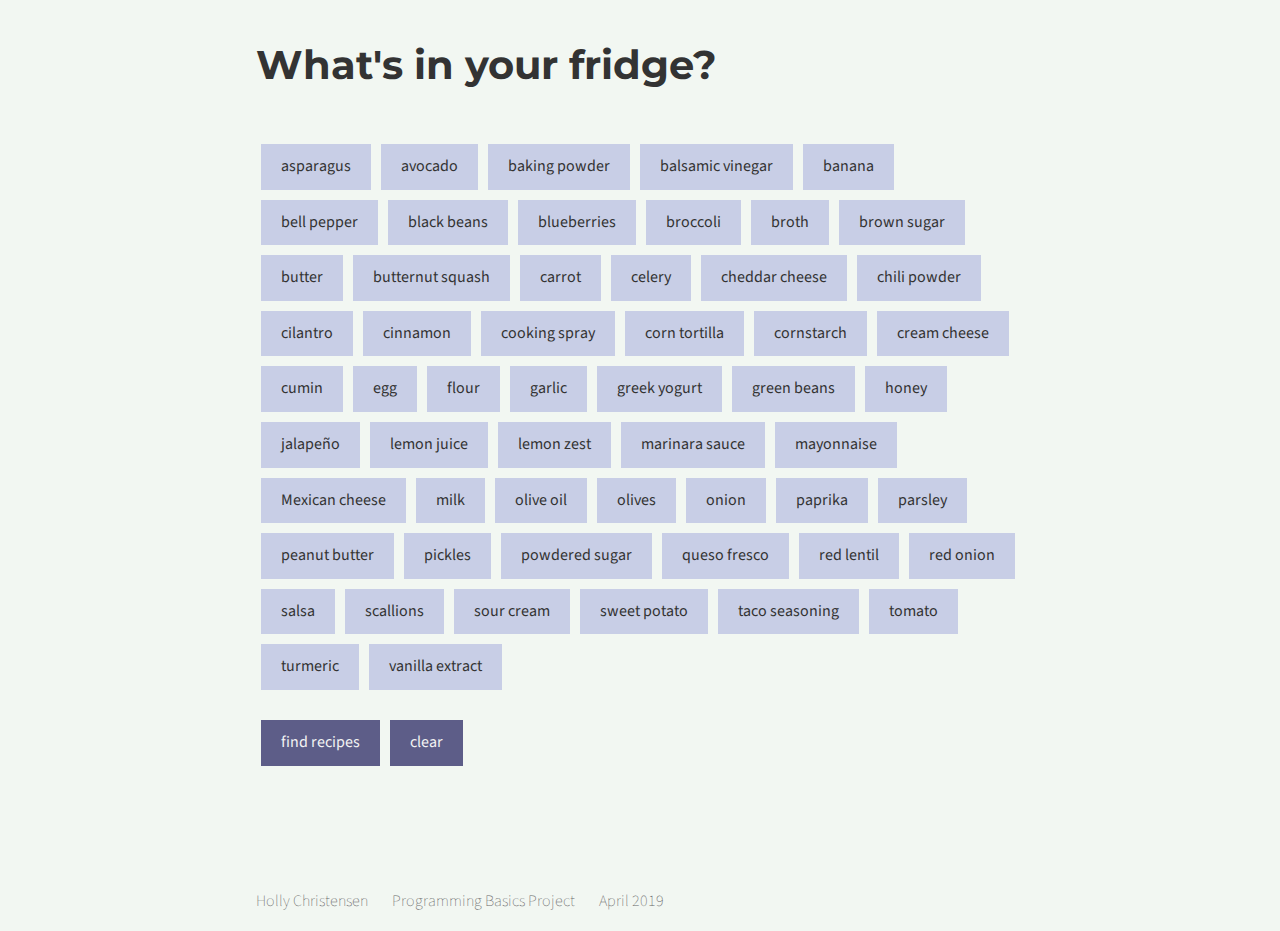
<file: whats-in-your-fridge/index.html>
<!DOCTYPE html>
<!--  Holly Christensen -->
<!-- April 2019 -->

<html>

<head>
    <meta charset="utf-8" />
    <title>Prg Final</title>

    <!-- css files -->
    <link rel="stylesheet" href="styles.css" />

    <!-- google fonts -->
    <link href="https://fonts.googleapis.com/css?family=Montserrat:700|Vollkorn:600i|Source+Sans+Pro:100, 100i, 200" rel="stylesheet" />
</head>

<body>
    <!-- page title -->
    <h1>What's in your fridge?</h1>

    <main>
        <!-- summary -->
        <section>
            <div id="tiles"></div>
            <div id="buttons">
                <div onclick="getRecipes()" class="button">find recipes</div>
                <div onclick="clearSelected()" class="button">clear</div>
            </div>
            <div id="recipeTiles"></div>
        </section>
    </main>

    <footer>
        <h4>Holly Christensen</h4>
        <h4>Programming Basics Project</h4>
        <h4>April 2019</h4>
    </footer>
</body>

<!-- <script src="parser.js"></script> -->
<script src="recipes.js"></script>
<script src="ingredients.js"></script>
<script src="lists.js"></script>
<script src="overlap.js"></script>
<script src="main.js"></script>

</html>
</file>
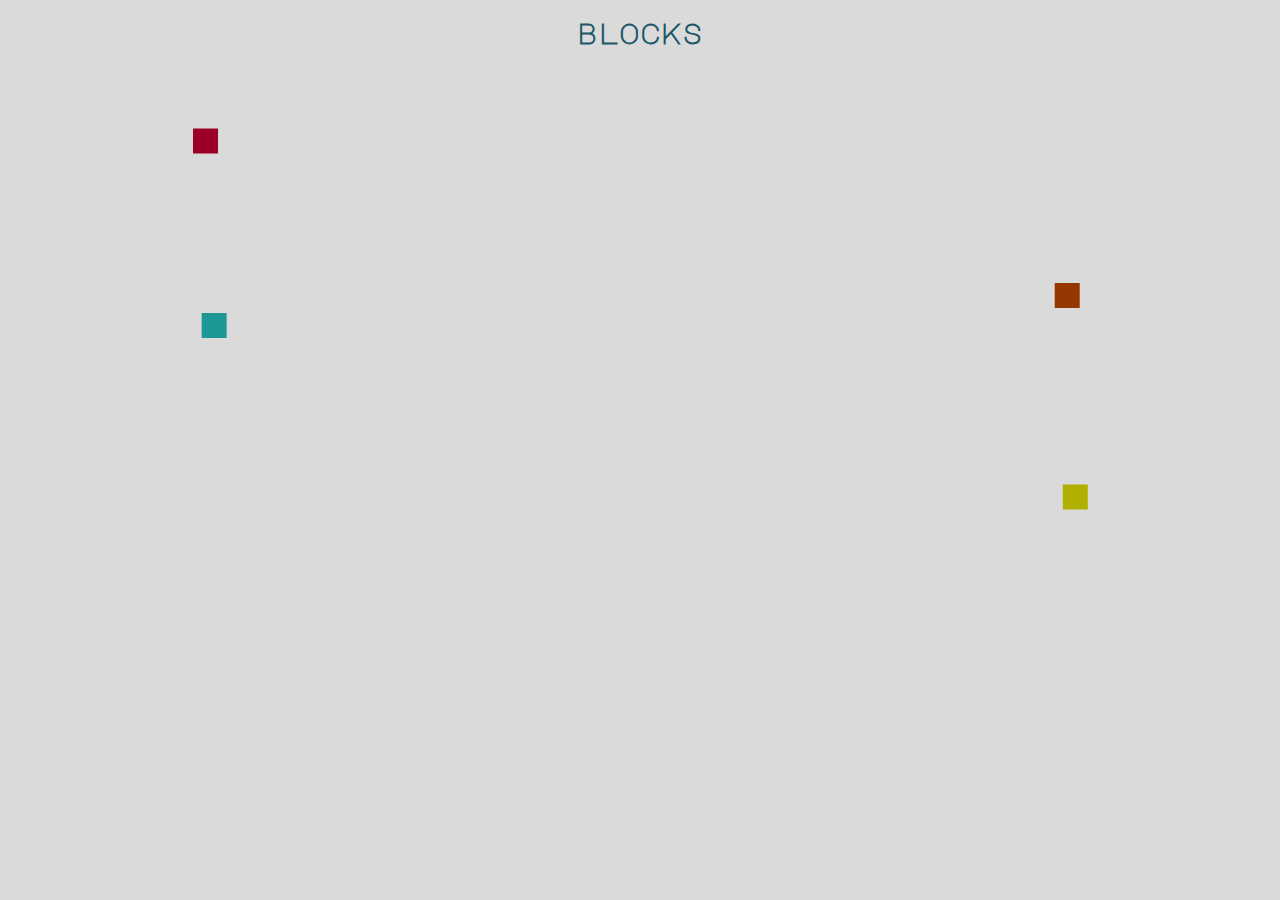
<file: block-animation/array-art.html>
<!DOCTYPE html>
<html>

<head>
    <meta charset="utf-8" />
    <title>Pew Pew</title>
    <link href="https://fonts.googleapis.com/css?family=Major+Mono+Display" rel="stylesheet" />

    <style type="text/css">
        * {
            background-color: rgb(218, 218, 218);
            color: rgb(27, 87, 104);
        }
        
        canvas {
            background-color: rgb(218, 218, 218);
        }
        
        div {
            margin: 0px auto;
            width: 900px;
            height: 500px;
            display: flex;
        }
        
        h1 {
            text-align: center;
            font-family: "Major Mono Display", sans-serif;
            font-size: 28px;
        }
        
        p {
            text-align: center;
            font-family: "Major Mono Display", sans-serif;
            font-size: 13px;
        }
    </style>
    <script src="array-art-2.js"></script>
</head>

<body>
    <h1>blocks</h1>
    <div>
        <canvas id="myCanvas" width="900" height="500"></canvas>
    </div>
</body>

</html>
</file>
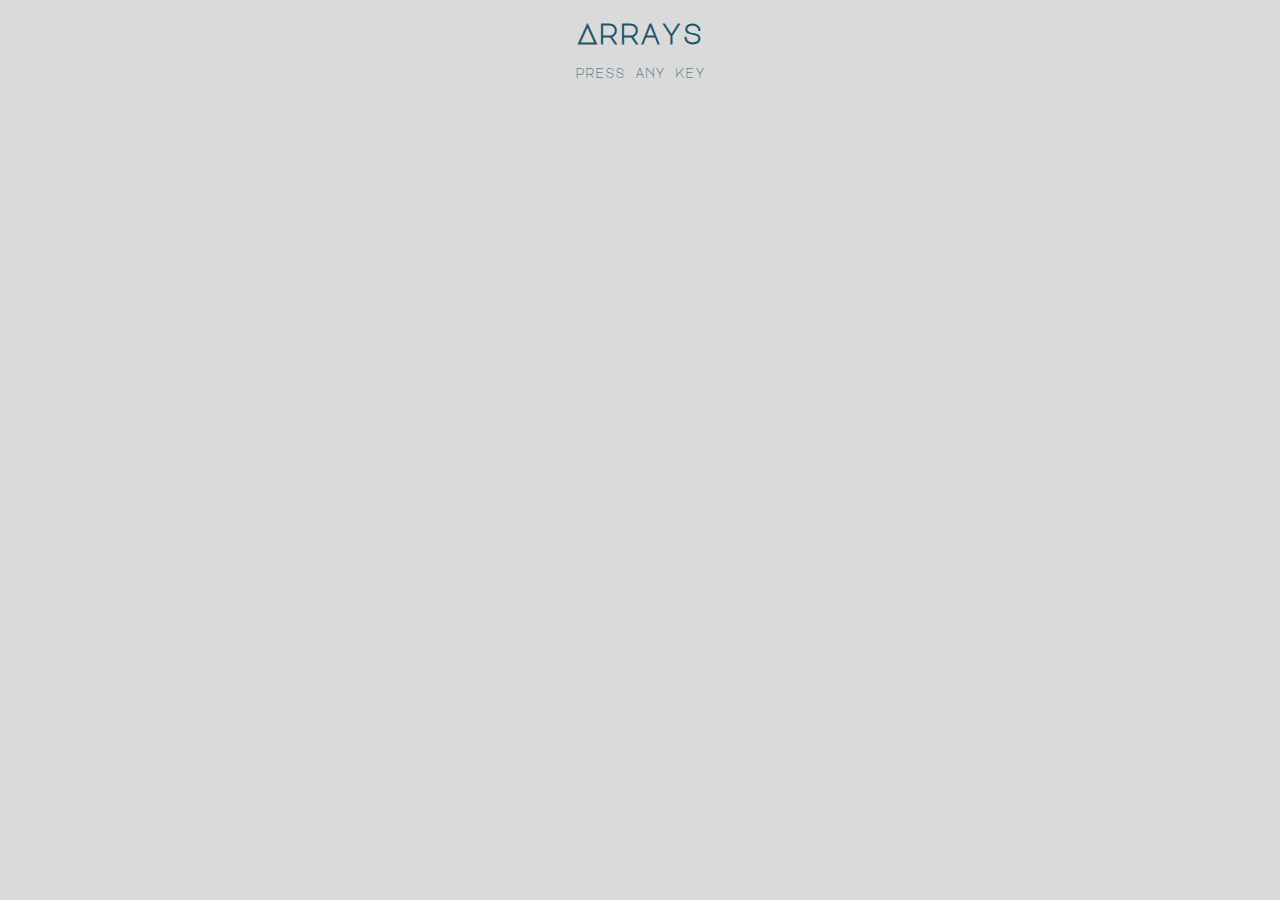
<file: block-game/array-game.html>
<!DOCTYPE html>
<html>

<head>
    <meta charset="utf-8" />
    <title>Pew Pew</title>
    <link href="https://fonts.googleapis.com/css?family=Major+Mono+Display" rel="stylesheet" />

    <style type="text/css">
        * {
            background-color: rgb(218, 218, 218);
            color: rgb(27, 87, 104);
        }
        
        canvas {
            background-color: rgb(218, 218, 218);
        }
        
        div {
            margin: 0px auto;
            width: 700px;
            height: 500px;
        }
        
        h1 {
            text-align: center;
            font-family: "Major Mono Display", sans-serif;
            font-size: 28px;
        }
        
        p {
            text-align: center;
            font-family: "Major Mono Display", sans-serif;
            font-size: 13px;
        }
    </style>
    <script src="array-game.js"></script>
</head>

<body>
    <h1>Arrays</h1>
    <p>
        press any key
    </p>
    <div>
        <canvas id="myCanvas" width="700" height="500"></canvas>
    </div>
</body>

</html>
</file>
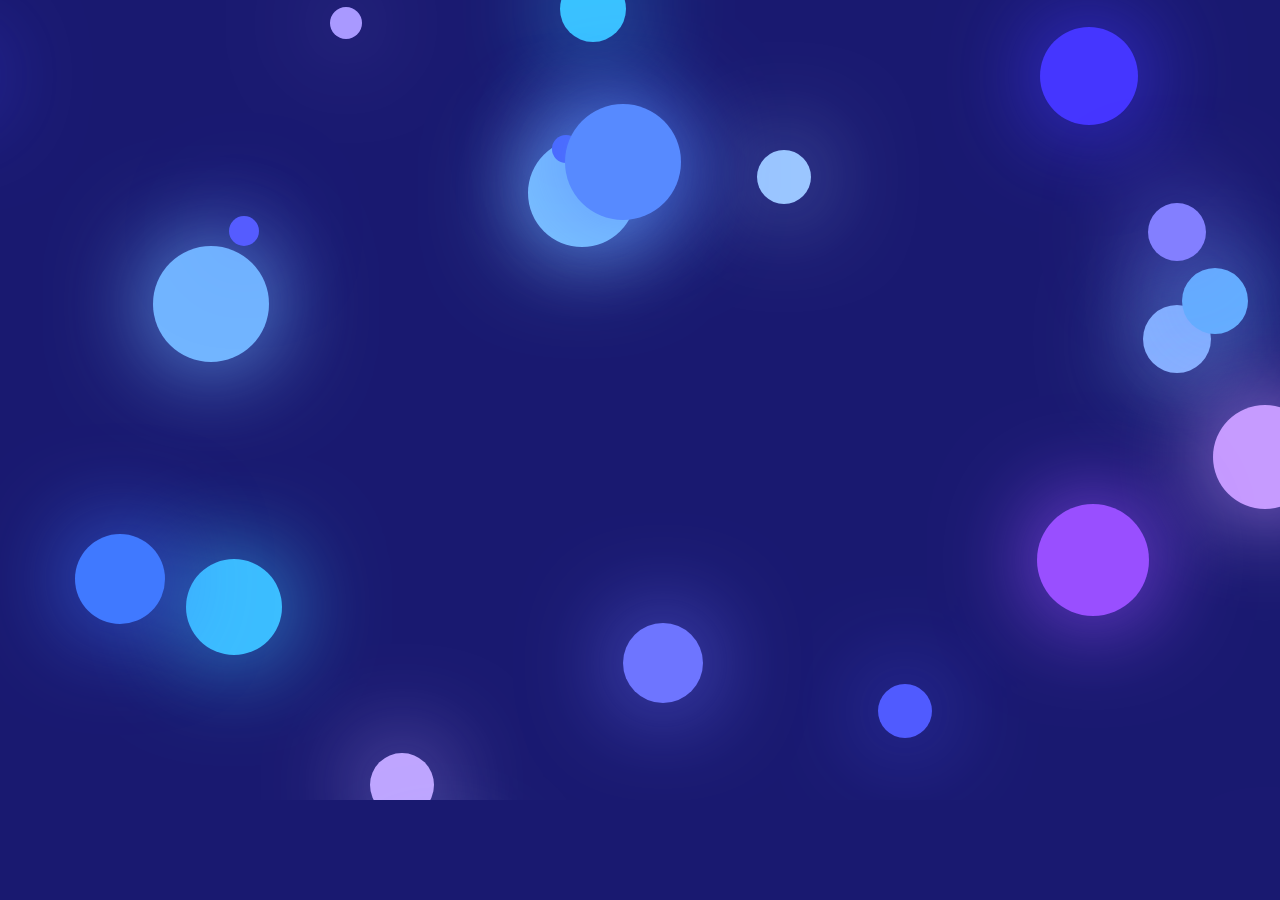
<file: dotsAnimation/dots-animation.html>
<!DOCTYPE html>
<html>

<head>
    <meta charset="utf-8" />
    <title>My Animation</title>

    <style type="text/css">
        * {
            margin: 0;
            padding: 0;
            background-color: midnightblue;
        }
    </style>
</head>

<body>
    <canvas id="dotsCanvas" width="1500" height="800"></canvas>
</body>
<script src="dots-animation.js"></script>

</html>
</file>
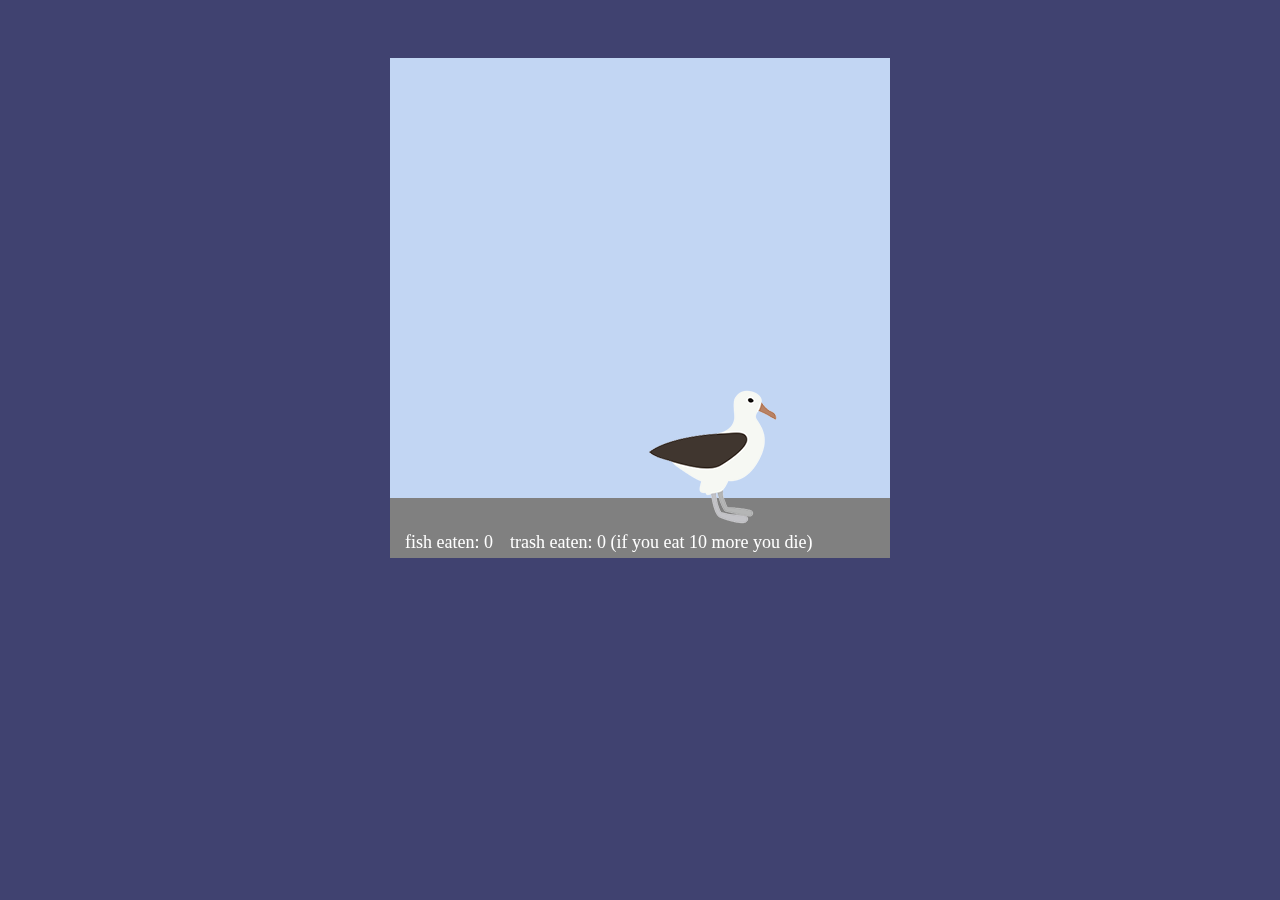
<file: Newsgame/game.html>
<!DOCTYPE html>
<html>

<head>
    <meta charset="utf-8" />
    <title>Walk 2 directions</title>

    <script src="walk.js"></script>
    <script src="falling.js"></script>

    <link rel="stylesheet" href="game.css" />
</head>

<body>
    <canvas id="myCanvas" width="500" height="500"> </canvas>

    <img id="albatross" src="images/sprite64x64-2.png" style="display:none" />
    <img id="dead" src="images/sprite-dead.png" style="display:none" />

    <audio src="crunch.mp3" preload="auto" controls="none" style="display:none" id="goodSound"></audio>
    <audio src="thump.mp3" preload="auto" controls="none" style="display:none" id="badSound"></audio>
</body>

</html>
</file>
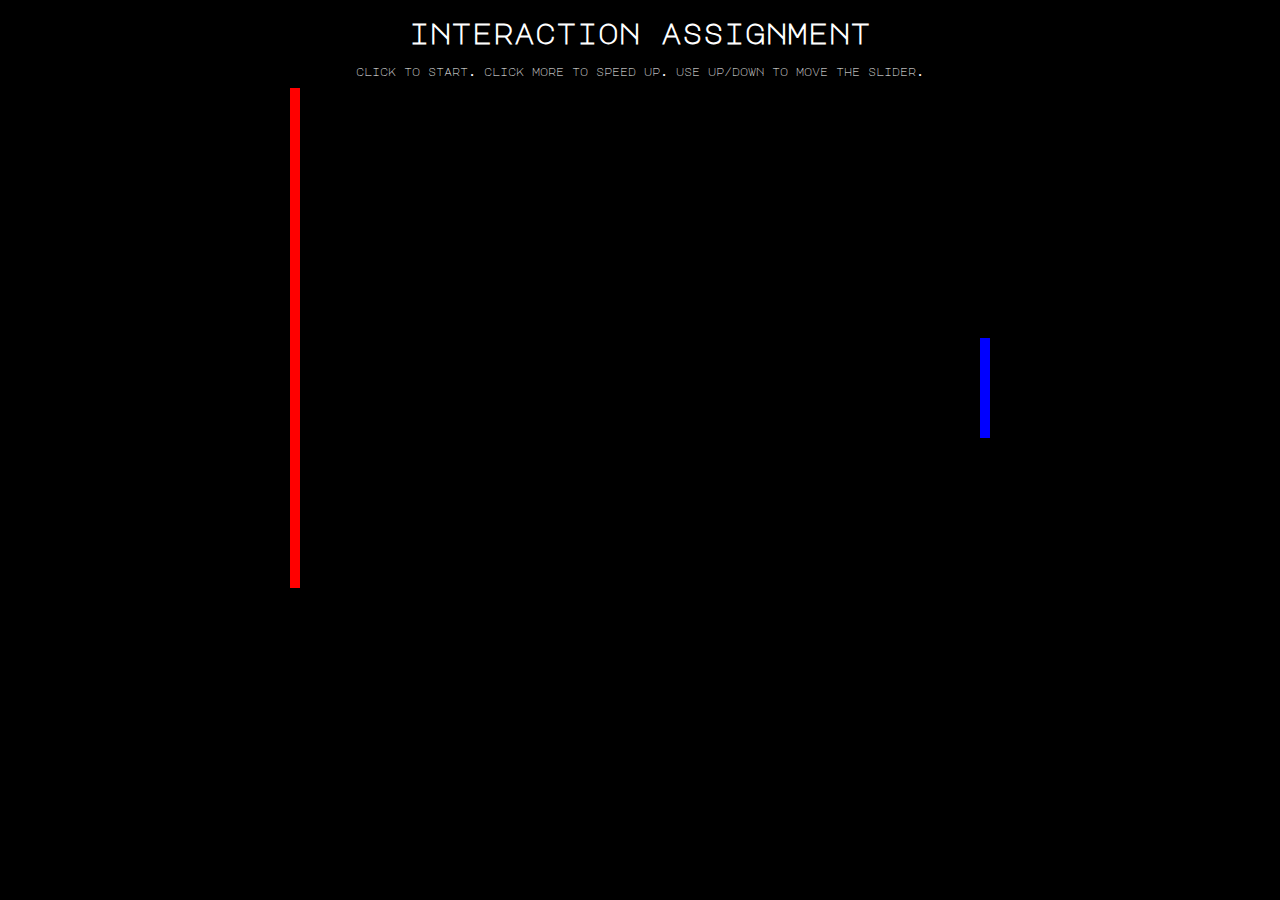
<file: pong-game/interaction.html>
<!DOCTYPE html>
<html>

<head>
    <meta charset="utf-8" />
    <title>Pew Pew</title>
    <link href="https://fonts.googleapis.com/css?family=Major+Mono+Display" rel="stylesheet" />

    <style type="text/css">
        * {
            background-color: black;
            color: white;
        }
        
        canvas {
            background-color: black;
        }
        
        div {
            margin: 0px auto;
            background-color: red;
            width: 700px;
            height: 500px;
        }
        
        h1 {
            text-align: center;
            font-family: "Major Mono Display", sans-serif;
            font-size: 28px;
        }
        
        p {
            text-align: center;
            font-family: "Major Mono Display", sans-serif;
            font-size: 11px;
        }
    </style>
    <script src="interaction.js"></script>
</head>

<body>
    <h1>interaction assignment</h1>
    <p>
        click to start. click more to speed up. use up/down to move the slider.
    </p>
    <div>
        <canvas id="myCanvas" width="700" height="500"></canvas>
    </div>
</body>

</html>
</file>
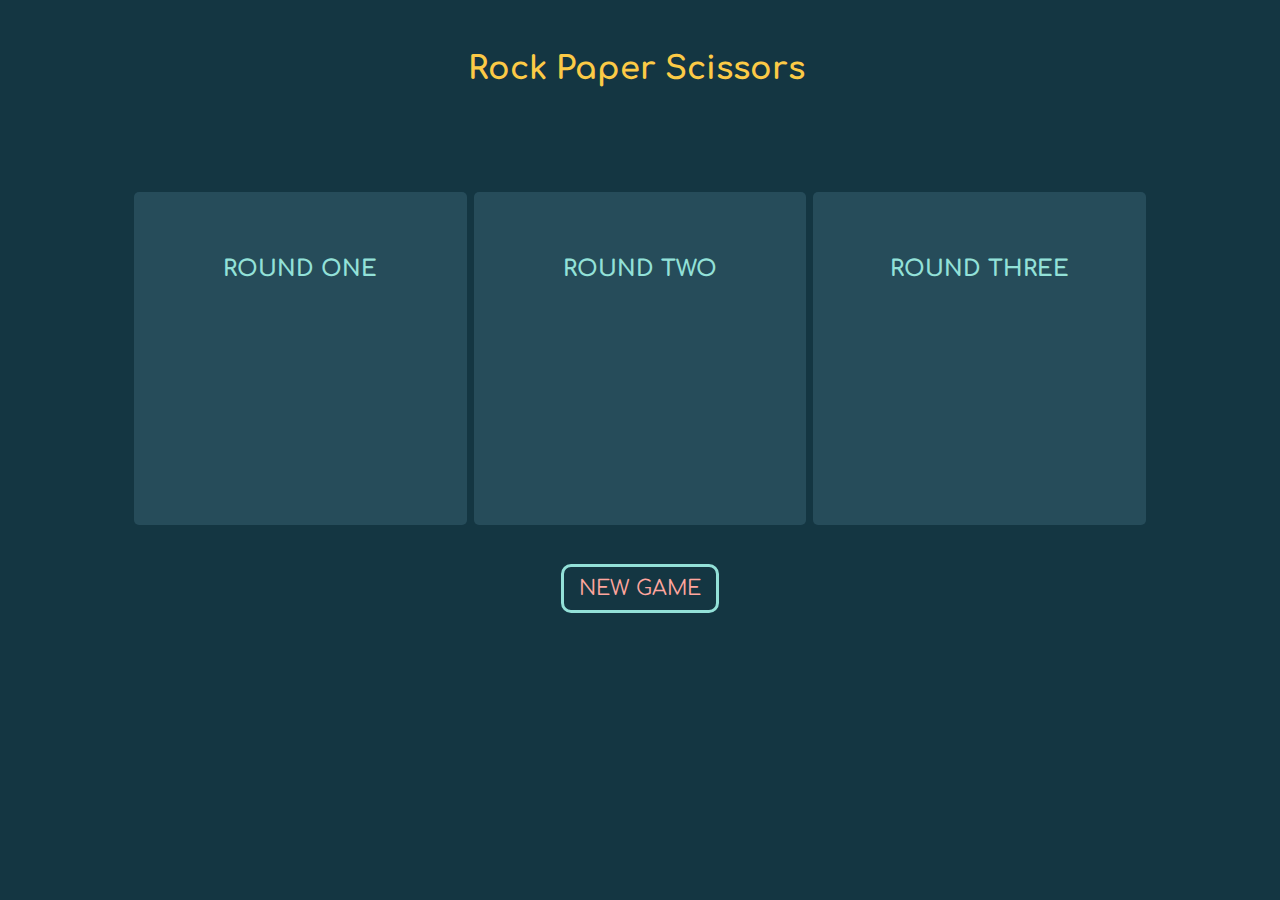
<file: rock-paper-scissors/rps.html>
<!DOCTYPE html>
<html>

<head>
    <meta charset="utf-8" />
    <title>Rock Paper Scissors</title>

    <link href="rps.css" rel="stylesheet" />
    <link href="https://fonts.googleapis.com/css?family=Baloo+Tamma|Baloo+Thambi|Comfortaa|Concert+One" rel="stylesheet" />
    <link rel="icon" href="rock3.png" type="image/x-icon" />
</head>

<body>
    <h1>Rock Paper Scissors</h1>
    <div id="result"></div>
    <div id="boxes">
        <div class="round">
            <p>ROUND ONE</p>

            <div id="oneVs"></div>
            <p id="one"></p>
        </div>
        <div class="round">
            <p>ROUND TWO</p>

            <div id="twoVs"></div>
            <p id="two"></p>
        </div>
        <div class="round">
            <p>ROUND THREE</p>

            <div id="threeVs"></div>
            <p id="three"></p>
        </div>
    </div>
    <div id="button-div">
        <button id="reset" onclick="playGame(3)">NEW GAME</button>
    </div>
</body>

<script src="rps.js"></script>

</html>
</file>
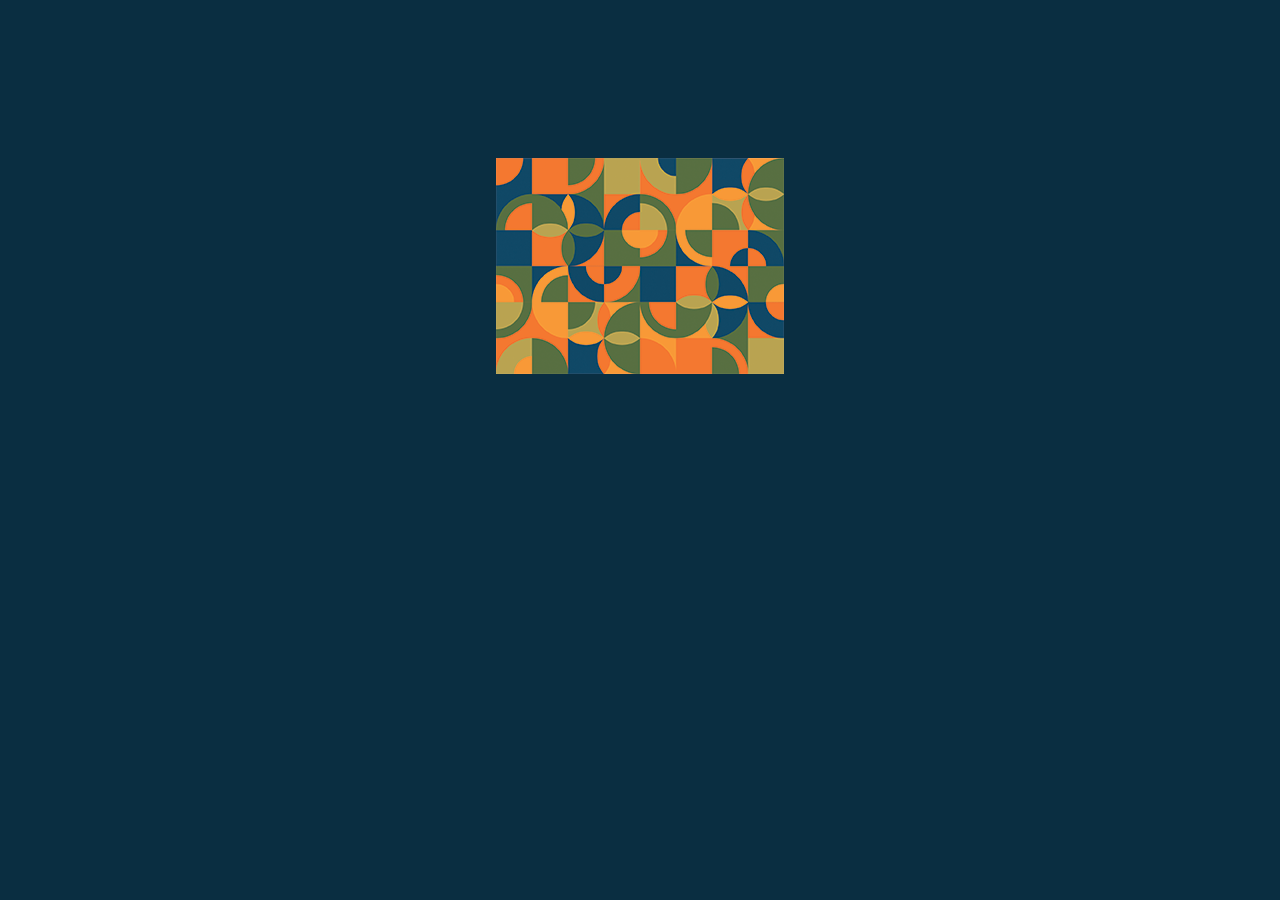
<file: spritesheet-animation/sprite-sheet-geometry.html>
<!DOCTYPE html>
<html>

<head>
    <meta charset="utf-8" />
    <title>Geometric Animation</title>
    <style>
        body {
            background-color: #0a2e41;
            display: flex;
            justify-content: center;
        }
        
        canvas {
            margin-top: 150px;
            background-color: #0a2e41;
        }
    </style>
    <script>
        var canvas;
        var ctx;
        var i = 0;

        function draw() {
            var sprite = document.getElementById("geometry");
            ctx.drawImage(sprite, i * 288, 0, 384, 288, 0, 0, 384, 288);
            requestAnimationFrame(draw);
        }

        function update() {
            i = (i + 1) % 9;
        }

        function init() {
            canvas = document.getElementById("myCanvas");
            ctx = canvas.getContext("2d");
            window.setInterval(update, 500);
            requestAnimationFrame(draw);
        }
        window.onload = init;
    </script>
</head>

<body>
    <canvas id="myCanvas" width="288" height="300"> </canvas>

    <img id="geometry" src="geometry.png" style="display:none" />
</body>

</html>
</file>
<file: whats-in-your-fridge/styles.css>
* {
    padding: 0;
    margin: 0;
}

body {
    /* background-color: rgb(243, 243, 243); */
    background-color: #f2f7f2;
    text-align: center;
}

nav {
    text-align: left;
    padding-left: 20%;
    margin-top: 11px;
}

ul {
    display: inline-block;
}

main {
    width: 60%;
    margin: 0px auto;
}

h1,
h2,
h3,
h4 {
    text-align: left;
}

section {
    width: 100%;
    margin-top: 30px;
    margin-bottom: 30px;
    padding-top: 20px;
    padding-bottom: 20px;
    text-align: center;
}

span {
    background-color: rgb(169, 177, 209);
    padding-left: 4px;
    padding-right: 4px;
}

img {
    width: 75%;
    height: 75%;
    padding-top: 20px;
    padding-bottom: 20px;
}

footer {
    text-align: left;
    width: 60%;
    margin: 0px auto;
    padding-top: 20px;
    padding-bottom: 20px;
}

.container {
    width: 100%;
    display: flex;
    justify-content: space-between;
}

.container img {
    width: 50%;
}

.clear {
    clear: both;
}


/* fonts */

p,
.tile,
.button {
    line-height: 1.6;
    text-align: left;
    font-family: Source Sans Pro, sans-serif;
    font-size: 12pt;
    padding-top: 15px;
    padding-bottom: 15px;
    color: #333333;
}

a {
    line-height: 1;
    text-align: left;
    font-family: Source Sans Pro, sans-serif;
    font-size: 12pt;
    color: #666666;
    text-decoration: none;
    margin-right: 20px;
    /* border-bottom: solid 2px #bde4e4; */
    border-bottom: solid 2px #f7dd82;
}

a:hover {
    /* border-bottom: solid 2px #8cc5c5; */
    border-bottom: solid 2px rgb(241, 196, 31);
}

h1 {
    font-family: Montserrat, sans-serif;
    font-size: 2.5rem;
    font-weight: 700;
    /* text-transform: uppercase; */
    color: #333333;
    text-align: left;
    padding-left: 20%;
    padding-top: 40px;
}

h2 {
    font-family: Vollkorn, serif;
    font-size: 16pt;
    font-weight: 600;
    letter-spacing: 0.2rem;
    color: #666666;
}

h3 {
    font-family: Source Sans Pro, sans-serif;
    font-size: 13pt;
    font-weight: 100;
}

h4 {
    line-height: 1.3;
    text-align: left;
    font-family: Source Sans Pro, sans-serif;
    font-size: 12pt;
    color: #666666;
    margin-right: 20px;
    font-weight: 200;
    display: inline-block;
}

li {
    line-height: 1.6;
    text-align: left;
    font-family: Source Sans Pro, sans-serif;
    font-size: 12pt;
    color: #333333;
}

.capt {
    font-style: italic;
    font-weight: 100;
    font-size: 10pt;
    text-align: center;
    width: 80%;
    margin: 0px auto;
}


/* / / / / / / / / / / / / / / / / / / / / / / / / / / / / /  */

#tiles,
#recipeTiles {
    width: 100%;
    display: flex;
    flex-direction: row;
    flex-wrap: wrap;
}

.tile,
.recipeTile {
    margin: 5px;
    padding: 10px 20px;
    /* background-color: #bde4e4; */
    background-color: rgb(200, 206, 230);
}

.tile:hover,
.tile:active {
    background-color: rgb(152, 162, 204);
}

#buttons {
    padding-top: 20px;
    display: flex;
    flex-wrap: nowrap;
}

.button {
    display: inline;
    margin: 5px;
    padding: 10px 20px;
    /* background-color: #666666; */
    background-color: rgb(93, 93, 136);
    color: rgb(243, 243, 243);
}

.button:hover,
.button:active {
    /* background-color: #333333; */
    background-color: #2c2c54;
}

.tile,
.button {
    cursor: pointer;
}

#recipeTiles {
    flex-direction: column;
    margin-top: 50px;
}

.recipeTile {
    background-color: transparent;
}
</file>
<file: Newsgame/game.css>
body {
    background-color: rgb(64, 66, 112);
    display: flex;
    justify-content: center;
}

canvas {
    margin-top: 50px;
    background-color: rgb(194, 214, 243);
}
</file>
<file: rock-paper-scissors/rps.css>
* {
    margin: 0px;
    padding: 0px;
    font-family: "Comfortaa";
}

h1 {
    text-align: center;
    width: 80vw;
    margin: 4vw;
    margin-left: 9.7vw;
    color: #fcca46;
}

button {
    padding: 10px 15px;
    outline: none;
    font-size: 130%;
    margin-top: 3vw;
    background-color: #143642;
    border-radius: 10px;
    border: 3px solid #93e1d8;
    color: #ffa69e;
}

body {
    min-width: 400px;
    background-color: #143642;
    color: #93e1d8;
}

body {
    background-repeat: repeat;
    background-size: 20%;
}

img {
    width: 4vw;
    height: auto;
    margin: 0px 2vw;
    margin-top: 2vw;
}

.round {
    width: 16vw;
    height: 16vw;
    padding: 5vw;
    background-color: #264c5a;
    margin: 0px;
    display: inline-block;
    /* overflow: scroll; */
    border-radius: 5px;
}

.versus {
    width: 16vw;
    height: 16vw;
}

#boxes {
    width: 80vw;
    margin: 0vw 10vw;
    height: 26vw;
    overflow: scroll;
}

#boxes {
    font-weight: 700;
    text-align: center;
    margin-top: 0px;
    font-size: 140%;
}

#one,
#two,
#three {
    margin-top: 2vw;
    font-weight: normal;
    color: #dad2d8;
    font-size: 70%;
}

#button-div {
    width: 80vw;
    margin-left: 10vw;
    text-align: center;
}

#result {
    text-align: center;
    width: 80vw;
    height: 40px;
    font-size: 30px;
    margin: 15px 0px 15px 10vw;
}
</file>
